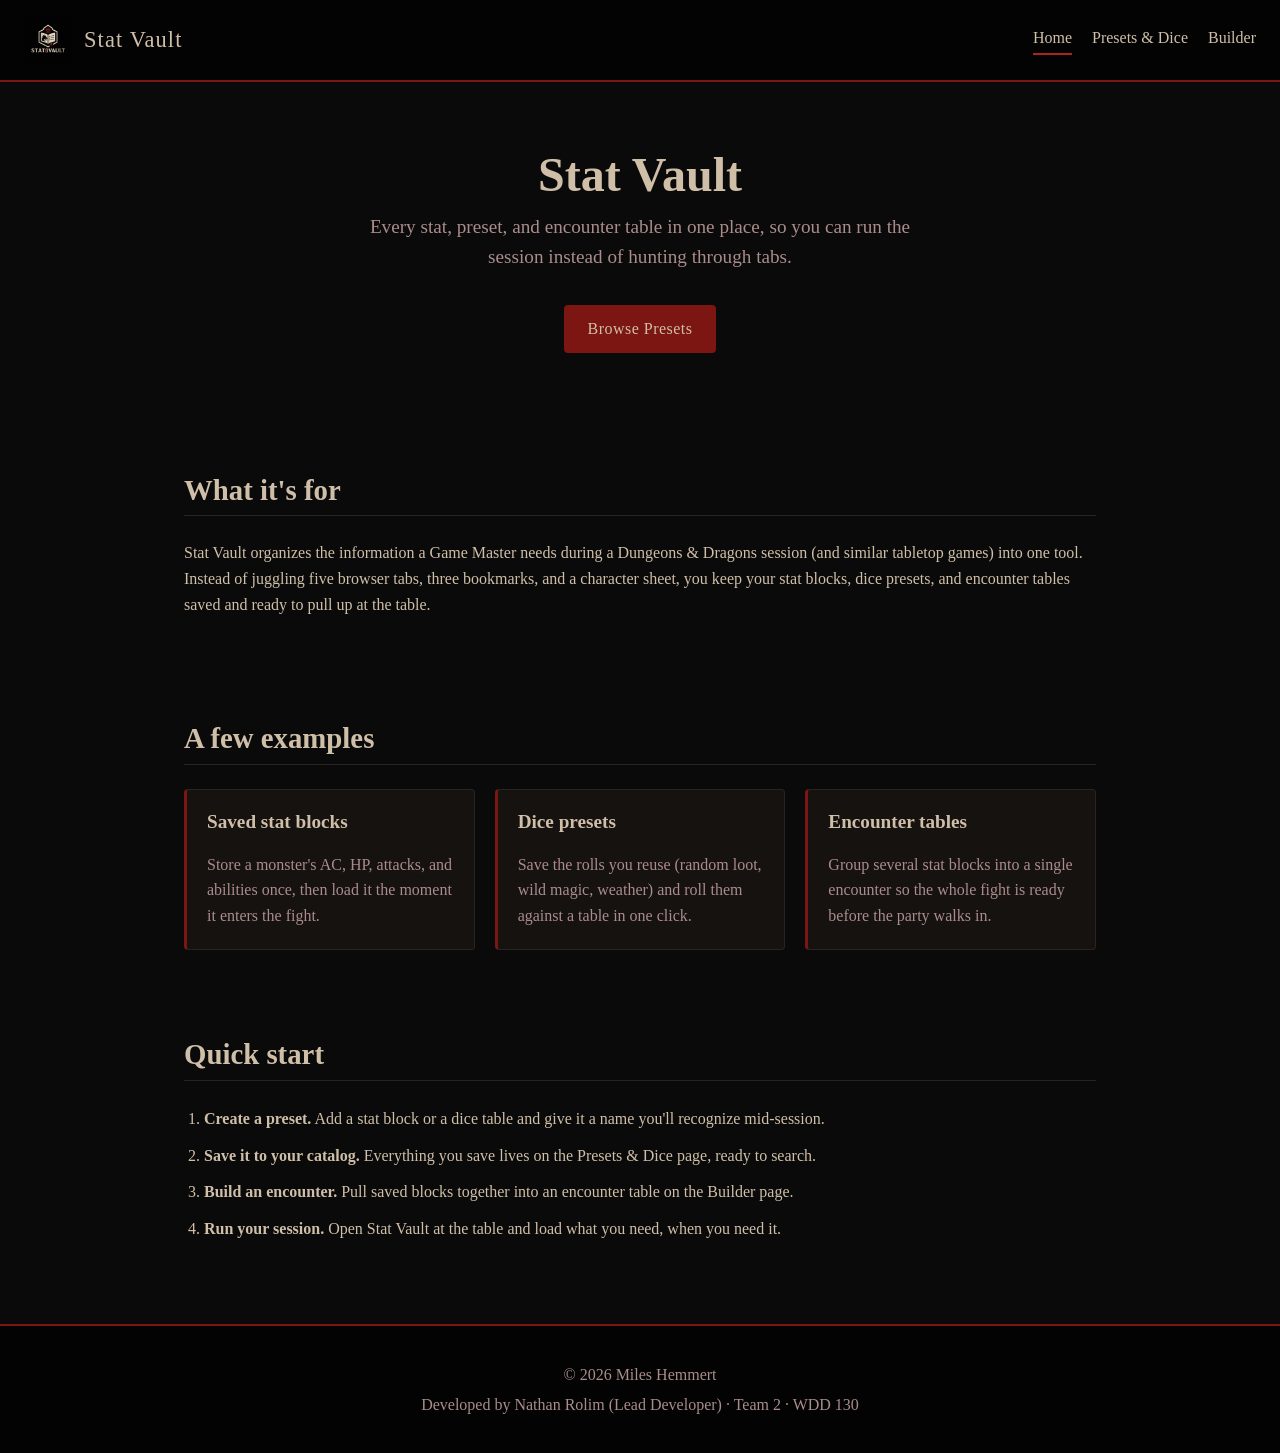
<file: index.html>
<!DOCTYPE html>
<html lang="en">
<head>
  <meta charset="UTF-8">
  <meta name="viewport" content="width=device-width, initial-scale=1.0">
  <title>Stat Vault | Home</title>
  <meta name="description" content="Stat Vault - a D&D stats organizer that keeps presets, stat blocks, and encounter tables in one place for Game Masters.">
  <meta name="author" content="Miles Hemmert">
  <link rel="stylesheet" href="styles/stat-vault.css">
</head>
<body>
  <header class="site-header">
    <a class="brand" href="index.html">
      <img src="images/stat-vault-logo.png" alt="Stat Vault logo" class="brand-logo">
      <span class="brand-name">Stat Vault</span>
    </a>
    <nav class="site-nav">
      <a href="index.html" class="active">Home</a>
      <a href="page2.html">Presets &amp; Dice</a>
      <a href="page3.html">Builder</a>
    </nav>
  </header>

  <main>
    <!-- HERO -->
    <section class="hero">
      <h1>Stat Vault</h1>
      <p class="tagline">Every stat, preset, and encounter table in one place, so you can run the session instead of hunting through tabs.</p>
      <a href="page2.html" class="btn">Browse Presets</a>
    </section>

    <!-- PROPOSITO -->
    <section class="panel">
      <h2>What it's for</h2>
      <p>
        Stat Vault organizes the information a Game Master needs during a Dungeons &amp; Dragons
        session (and similar tabletop games) into one tool. Instead of juggling five browser tabs,
        three bookmarks, and a character sheet, you keep your stat blocks, dice presets, and
        encounter tables saved and ready to pull up at the table.
      </p>
    </section>

    <!-- EXEMPLOS -->
    <section class="panel">
      <h2>A few examples</h2>
      <div class="card-grid">
        <article class="card">
          <h3>Saved stat blocks</h3>
          <p>Store a monster's AC, HP, attacks, and abilities once, then load it the moment it enters the fight.</p>
        </article>
        <article class="card">
          <h3>Dice presets</h3>
          <p>Save the rolls you reuse (random loot, wild magic, weather) and roll them against a table in one click.</p>
        </article>
        <article class="card">
          <h3>Encounter tables</h3>
          <p>Group several stat blocks into a single encounter so the whole fight is ready before the party walks in.</p>
        </article>
      </div>
    </section>

    <!-- TUTORIAL -->
    <section class="panel">
      <h2>Quick start</h2>
      <ol class="tutorial">
        <li><strong>Create a preset.</strong> Add a stat block or a dice table and give it a name you'll recognize mid-session.</li>
        <li><strong>Save it to your catalog.</strong> Everything you save lives on the Presets &amp; Dice page, ready to search.</li>
        <li><strong>Build an encounter.</strong> Pull saved blocks together into an encounter table on the Builder page.</li>
        <li><strong>Run your session.</strong> Open Stat Vault at the table and load what you need, when you need it.</li>
      </ol>
    </section>
  </main>

  <footer class="site-footer">
    <p>&copy; 2026 Miles Hemmert</p>
    <p>Developed by Nathan Rolim (Lead Developer) &middot; Team 2 &middot; WDD 130</p>
  </footer>
</body>
</html>
</file>
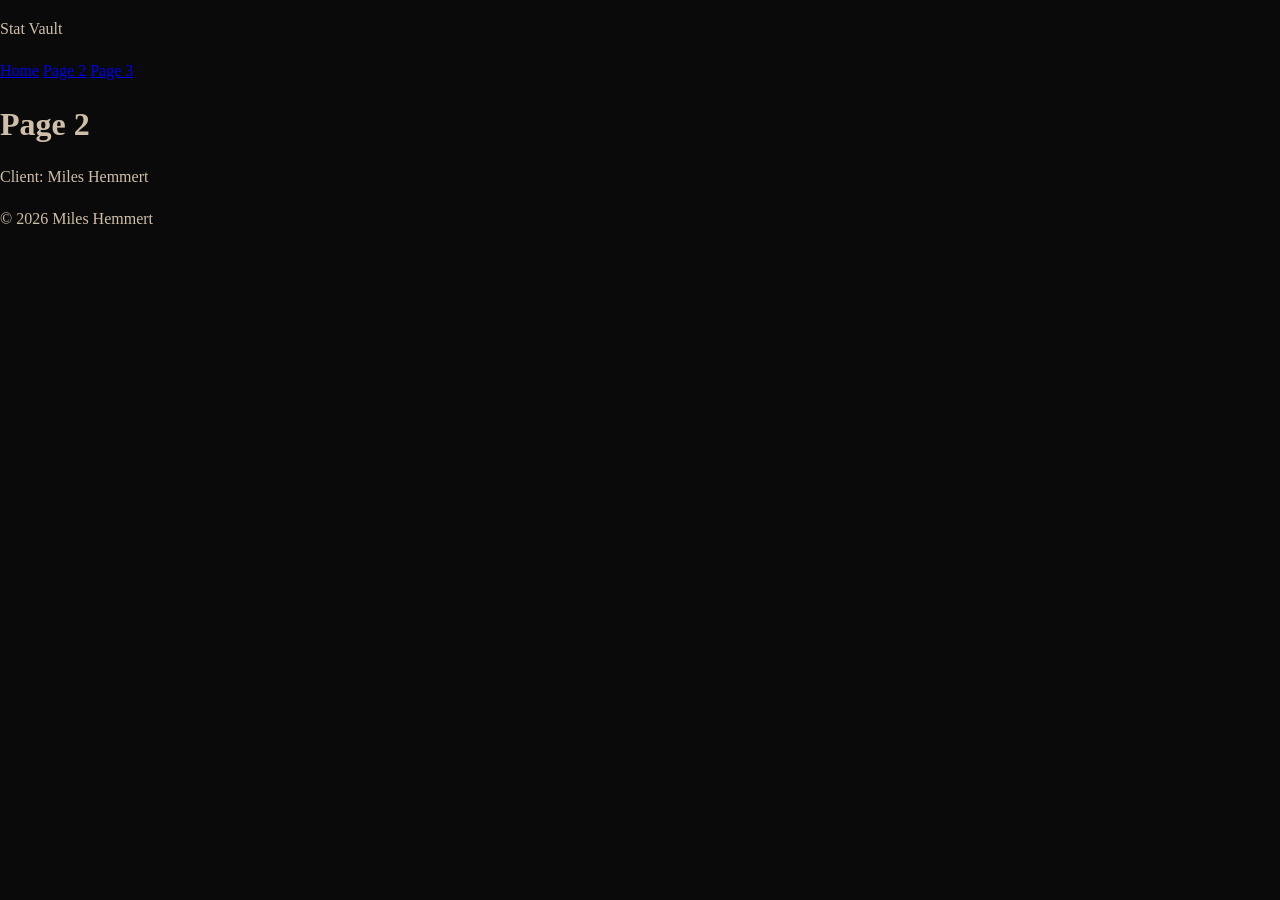
<file: page3.html>
<!DOCTYPE html>
<html lang="en">
<head>
  <meta charset="UTF-8">
  <meta name="viewport" content="width=device-width, initial-scale=1.0">
  <title>Stat Vault | Page 2</title>
  <link rel="stylesheet" href="styles/stat-vault.css">
</head>
<body>
  <header>
    <p>Stat Vault</p>
    <nav>
      <a href="index.html">Home</a>
      <a href="page2.html">Page 2</a>
      <a href="page3.html">Page 3</a>
    </nav>
  </header>

  <main>
    <h1>Page 2</h1>
    <p>Client: Miles Hemmert</p>
    <!-- junior dev 2 code  -->
  </main>

  <footer>
    <p>&copy; 2026 Miles Hemmert</p>
  </footer>
</body>
</html>
</file>
<file: styles/stat-vault.css>
/* Stat Vault — style guide from Miles Hemmert's site plan
   Palette: Primary #D0BFA8 (cream), Secondary #AA8C8C (mauve),
   Accent 1 #030303 (black), Accent 2 #7B1612 (dark red)
   Fonts: Calisto MT (headings) / Cambria (body), with serif fallbacks. */

:root {
  --cream: #D0BFA8;
  --mauve: #AA8C8C;
  --black: #030303;
  --red: #7B1612;
  --red-bright: #a8261f;     /* brightened red for hover/contrast on dark */
  --bg: #0a0a0a;
  --surface: #161210;        /* warm dark for cards/panels */
  --border: #2a2320;

  --font-heading: 'Calisto MT', Georgia, 'Times New Roman', serif;
  --font-body: Cambria, Georgia, 'Times New Roman', serif;
}

* { box-sizing: border-box; }

body {
  margin: 0;
  background-color: var(--bg);
  color: var(--cream);
  font-family: var(--font-body);
  line-height: 1.6;
}

h1, h2, h3 {
  font-family: var(--font-heading);
  color: var(--cream);
  line-height: 1.2;
}

/* HEADER */
.site-header {
  display: flex;
  flex-wrap: wrap;
  align-items: center;
  justify-content: space-between;
  gap: 1rem;
  padding: 1rem 1.5rem;
  background-color: var(--black);
  border-bottom: 2px solid var(--red);
}

.brand {
  display: flex;
  align-items: center;
  gap: 0.75rem;
  text-decoration: none;
  color: var(--cream);
}

.brand-logo { height: 48px; width: auto; }

.brand-name {
  font-family: var(--font-heading);
  font-size: 1.4rem;
  letter-spacing: 0.05em;
}

.site-nav { display: flex; gap: 1.25rem; }

.site-nav a {
  color: var(--cream);
  text-decoration: none;
  padding-bottom: 2px;
  border-bottom: 2px solid transparent;
}

.site-nav a:hover,
.site-nav a.active { border-bottom-color: var(--red-bright); }

/* HERO */
.hero {
  text-align: center;
  padding: 4rem 1.5rem;
  max-width: 760px;
  margin: 0 auto;
}

.hero h1 { font-size: 3rem; margin: 0 0 0.5rem; }

.tagline {
  font-size: 1.2rem;
  color: var(--mauve);
  margin: 0 auto 2rem;
  max-width: 600px;
}

/* BUTTON */
.btn {
  display: inline-block;
  background-color: var(--red);
  color: var(--cream);
  text-decoration: none;
  padding: 0.7rem 1.5rem;
  border-radius: 4px;
  font-family: var(--font-heading);
  letter-spacing: 0.03em;
}

.btn:hover { background-color: var(--red-bright); }

/* PANELS */
.panel {
  max-width: 960px;
  margin: 0 auto;
  padding: 2rem 1.5rem;
}

.panel h2 {
  font-size: 1.8rem;
  border-bottom: 1px solid var(--border);
  padding-bottom: 0.5rem;
}

/* EXAMPLE CARDS */
.card-grid {
  display: grid;
  grid-template-columns: repeat(auto-fit, minmax(220px, 1fr));
  gap: 1.25rem;
  margin-top: 1.5rem;
}

.card {
  background-color: var(--surface);
  border: 1px solid var(--border);
  border-left: 3px solid var(--red);
  border-radius: 4px;
  padding: 1.25rem;
}

.card h3 { margin-top: 0; font-size: 1.2rem; }
.card p { color: var(--mauve); margin-bottom: 0; }

/* TUTORIAL */
.tutorial { line-height: 1.8; padding-left: 1.25rem; }
.tutorial li { margin-bottom: 0.5rem; }
.tutorial strong { color: var(--cream); }

/* FOOTER */
.site-footer {
  text-align: center;
  padding: 2rem 1.5rem;
  margin-top: 2rem;
  background-color: var(--black);
  border-top: 2px solid var(--red);
  color: var(--mauve);
}

.site-footer p { margin: 0.25rem 0; }

/* RESPONSIVE */
@media (max-width: 600px) {
  .site-header { flex-direction: column; align-items: flex-start; }
  .hero h1 { font-size: 2.2rem; }
}
/* Article rows (page 2 - Braxton) */
.article {
  display: flex;
  flex-wrap: wrap;
  align-items: center;
  gap: 1.5rem;
  max-width: 960px;
  margin: 1.5rem auto;
  padding: 1.25rem;
  background-color: var(--surface);
  border: 1px solid var(--border);
  border-left: 3px solid var(--red);
  border-radius: 4px;
}

.article img {
  width: 220px;
  height: auto;
  border-radius: 4px;
  flex-shrink: 0;
}

.article-text { flex: 1; min-width: 240px; }
.article-text h2 { margin-top: 0; }
.article-text p { color: var(--mauve); margin-bottom: 0; }
</file>
